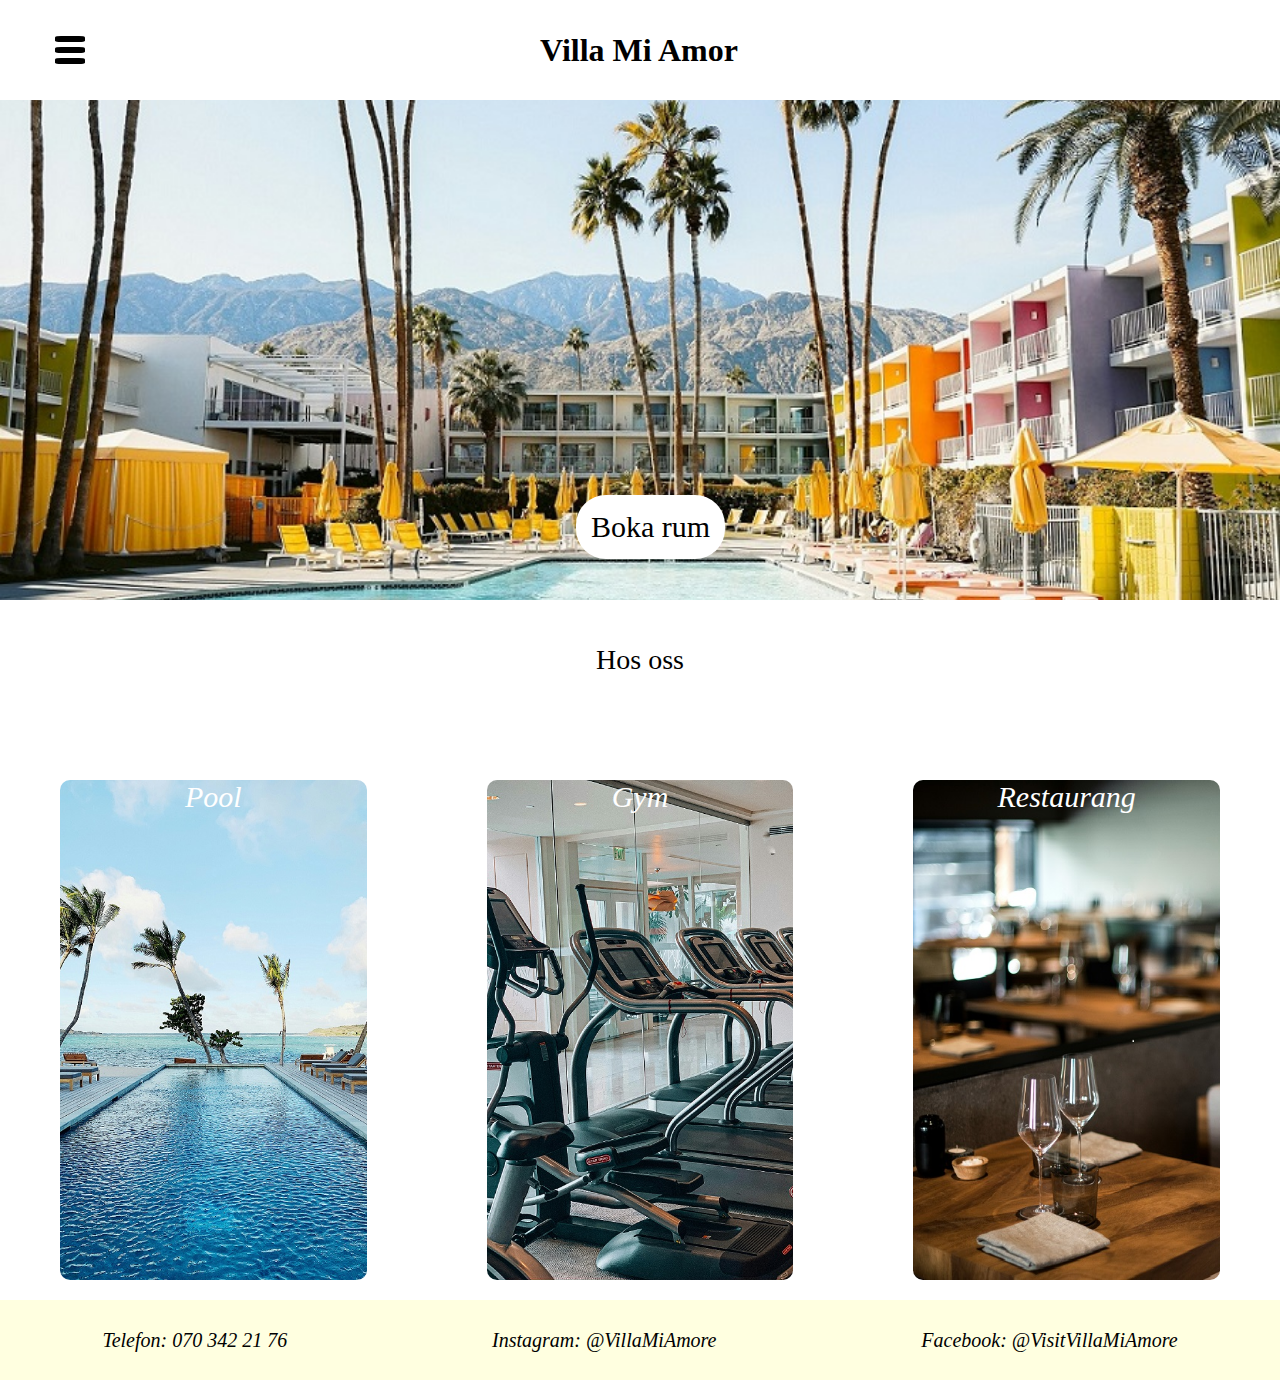
<file: index.html>
<!DOCTYPE html>
<html lang="en">
<head>
    <meta charset="UTF-8">
    <meta http-equiv="X-UA-Compatible" content="IE=edge">
    <meta name="viewport" content="width=device-width, initial-scale=1.0">
    <title>Villa Mi Amor</title>
    <link rel="stylesheet" href="css/style.css">

</head>
<body>
    <div id="hela">
        <header><ul><li><a href="index.html"><h1 id="mainh1">Villa Mi Amor</h1></a></li></ul>
            <ul id="link_list">
                <li><a href="index.html">Startsida</a></li>
                <li><a href="boka.html">Boka rum</a></li>
                <li><a href="restaurang.html">Restaurang</a></li>
                <li><a href="hos_oss.html">Hos oss</a></li>
            </ul>
            <section id="burger">
                <div id="burger_line_1" class="burger_line"></div>
                <div id="burger_line_2" class="burger_line"></div>
                <div id="burger_line_3" class="burger_line"></div>
            </section>
        </header>

        <div id="grid_wrapper">

            <section id="section_1">
                <a href="boka.html" id="button">Boka rum</a>
            </section>
            
            <section id="section_2"> Hos oss </section>  

            <article id="article_1">Pool</article>
            <article id="article_2">Gym</article>
            <article id="article_3">Restaurang</article>


        </div>

        <footer>
            
            <p>Telefon: 070 342 21 76</p>
            <p>Instagram: @VillaMiAmore</p>
            <p>Facebook: @VisitVillaMiAmore</p>
    
        </footer>
    </div>

    <script src="js/script.js"></script>
</body>
</html>
</file>
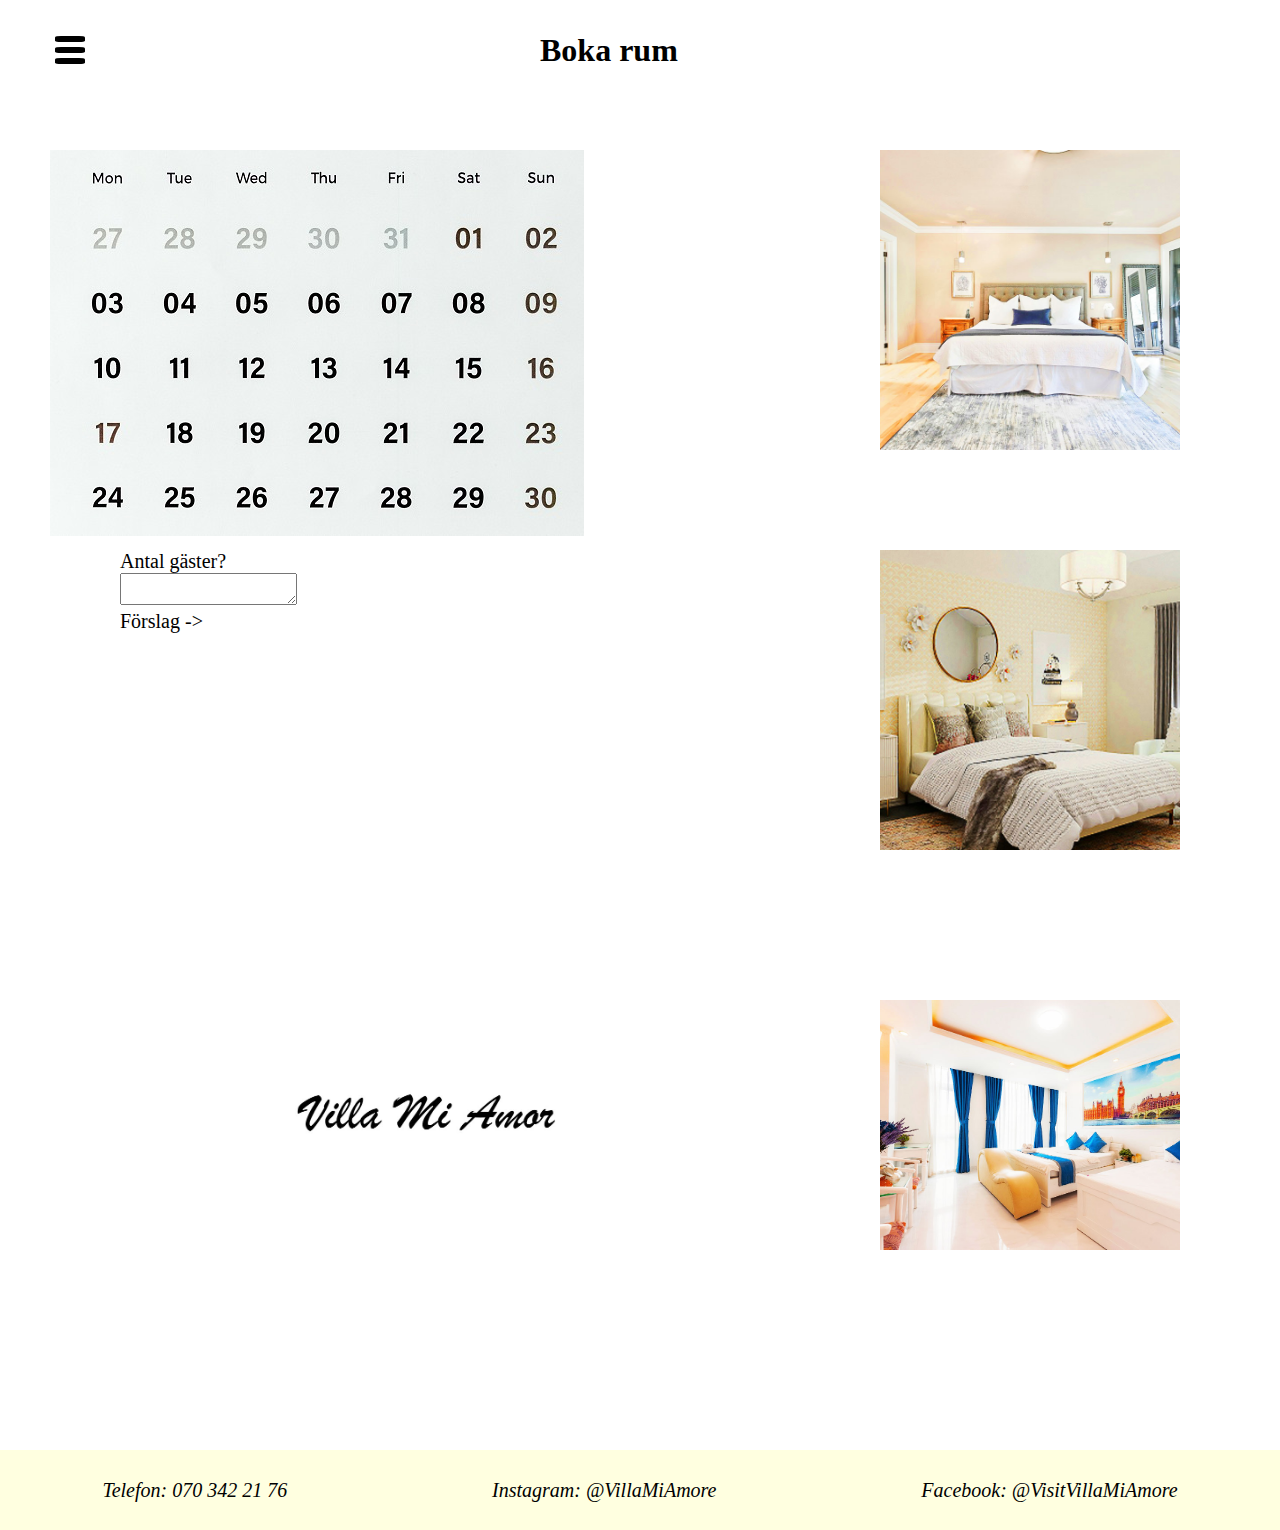
<file: boka.html>
<!DOCTYPE html>
<html lang="en">
<head>
    <meta charset="UTF-8">
    <meta http-equiv="X-UA-Compatible" content="IE=edge">
    <meta name="viewport" content="width=device-width, initial-scale=1.0">
    <title>Villa Mi Amor</title>
    <link rel="stylesheet" href="css/style.css">

</head>
<body>
        <header><ul><li><a href="index.html"><h1 id="mainh1">Boka rum</h1></a></li></ul>
            <ul id="link_list">
                <li><a href="index.html">Startsida</a></li>
                <li><a href="boka.html">Boka rum</a></li>
                <li><a href="restaurang.html">Restaurang</a></li>
                <li><a href="hos_oss.html">Hos oss</a></li>
            </ul>
            <section id="burger">
                <div id="burger_line_1" class="burger_line"></div>
                <div id="burger_line_2" class="burger_line"></div>
                <div id="burger_line_3" class="burger_line"></div>
            </section>
        </header>

        <div id="grid_wrapper4">

            <section id="section1_4"><img src="img/kalender.jpg" alt="kalender"></section>
            
            <section id="section2_4"></section>

            <section id="section3_4">
            <ul>
                <li><a>Antal gäster?</a></li>
                <li><textarea></textarea></li>
                <li><a>Förslag -></a></li>
            </ul>
            </section>

            <section id="section4_4"></section>
            <section id="section5_4"></section>
            <section id="section6_4"></section>


        </div>

        <footer>
            
           <p>Telefon: 070 342 21 76</p>
           <p>Instagram: @VillaMiAmore</p>
           <p>Facebook: @VisitVillaMiAmore</p>
        
        
        </footer>

    <script src="js/script.js"></script>
</body>
</html>
</file>
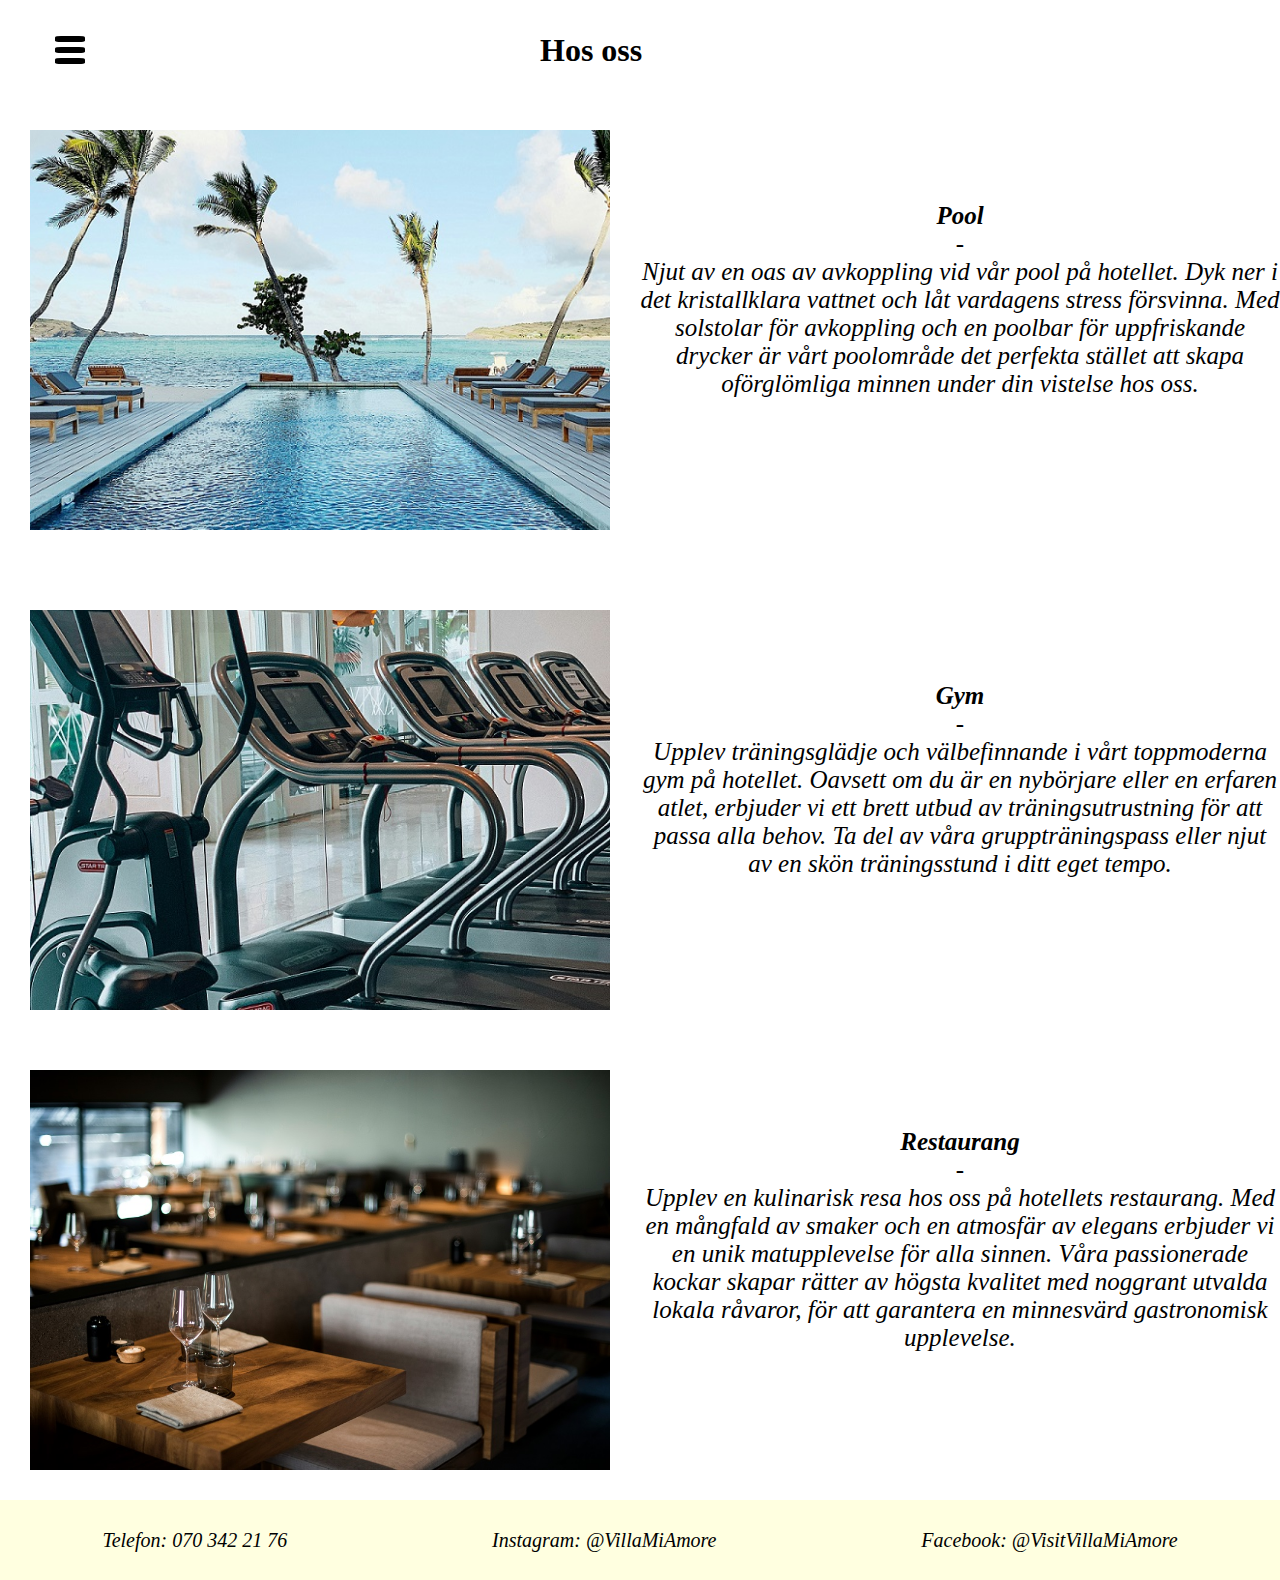
<file: hos_oss.html>
<!DOCTYPE html>
<html lang="en">
<head>
    <meta charset="UTF-8">
    <meta http-equiv="X-UA-Compatible" content="IE=edge">
    <meta name="viewport" content="width=device-width, initial-scale=1.0">
    <title>Villa Mi Amor</title>
    <link rel="stylesheet" href="css/style.css">

</head>
<body>
        <header><ul><li><a href="index.html"><h1 id="mainh1">Hos oss</h1></a></li></ul>
            <ul id="link_list">
                <li><a href="index.html">Startsida</a></li>
                <li><a href="boka.html">Boka rum</a></li>
                <li><a href="restaurang.html">Restaurang</a></li>
                <li><a href="hos_oss.html">Hos oss</a></li>
            </ul>
            <section id="burger">
                <div id="burger_line_1" class="burger_line"></div>
                <div id="burger_line_2" class="burger_line"></div>
                <div id="burger_line_3" class="burger_line"></div>
            </section>
        </header>

        <div id="grid_wrapper3">

            <section id="section1_3"></section>
            
            <section id="section2_3">
            <ul>
                <li><a><b>Pool</b></a></li>
                <li><a>-</a></li>
                <li><a>Njut av en oas av avkoppling vid vår pool på hotellet. Dyk ner i det kristallklara vattnet och låt vardagens stress försvinna. Med solstolar för avkoppling och en poolbar för uppfriskande drycker är vårt poolområde det perfekta stället att skapa oförglömliga minnen under din vistelse hos oss.</a></li>
                
            </ul>
            </section>

            <section id="section3_3"> </section>

            <section id="section4_3">
                <ul>
                    <li><a><b>Gym</b></a></li>
                    <li><a>-</a></li>
                    <li><a>Upplev träningsglädje och välbefinnande i vårt toppmoderna gym på hotellet. Oavsett om du är en nybörjare eller en erfaren atlet, erbjuder vi ett brett utbud av träningsutrustning för att passa alla behov. Ta del av våra gruppträningspass eller njut av en skön träningsstund i ditt eget tempo.</a></li>
                    
                </ul>
            </section>

            <section id="section5_3"></section>

            <section id="section6_3">
                <ul>
                    <li><a><b>Restaurang</b></a></li>
                    <li><a>-</a></li>
                    <li><a>Upplev en kulinarisk resa hos oss på hotellets restaurang. Med en mångfald av smaker och en atmosfär av elegans erbjuder vi en unik matupplevelse för alla sinnen. Våra passionerade kockar skapar rätter av högsta kvalitet med noggrant utvalda lokala råvaror, för att garantera en minnesvärd gastronomisk upplevelse.</a></li>
                    
                </ul>
            </section>

        </div>

        <footer>
            
            <p>Telefon: 070 342 21 76</p>
            <p>Instagram: @VillaMiAmore</p>
            <p>Facebook: @VisitVillaMiAmore</p>
        
        
        </footer>

    <script src="js/script.js"></script>
</body>
</html>
</file>
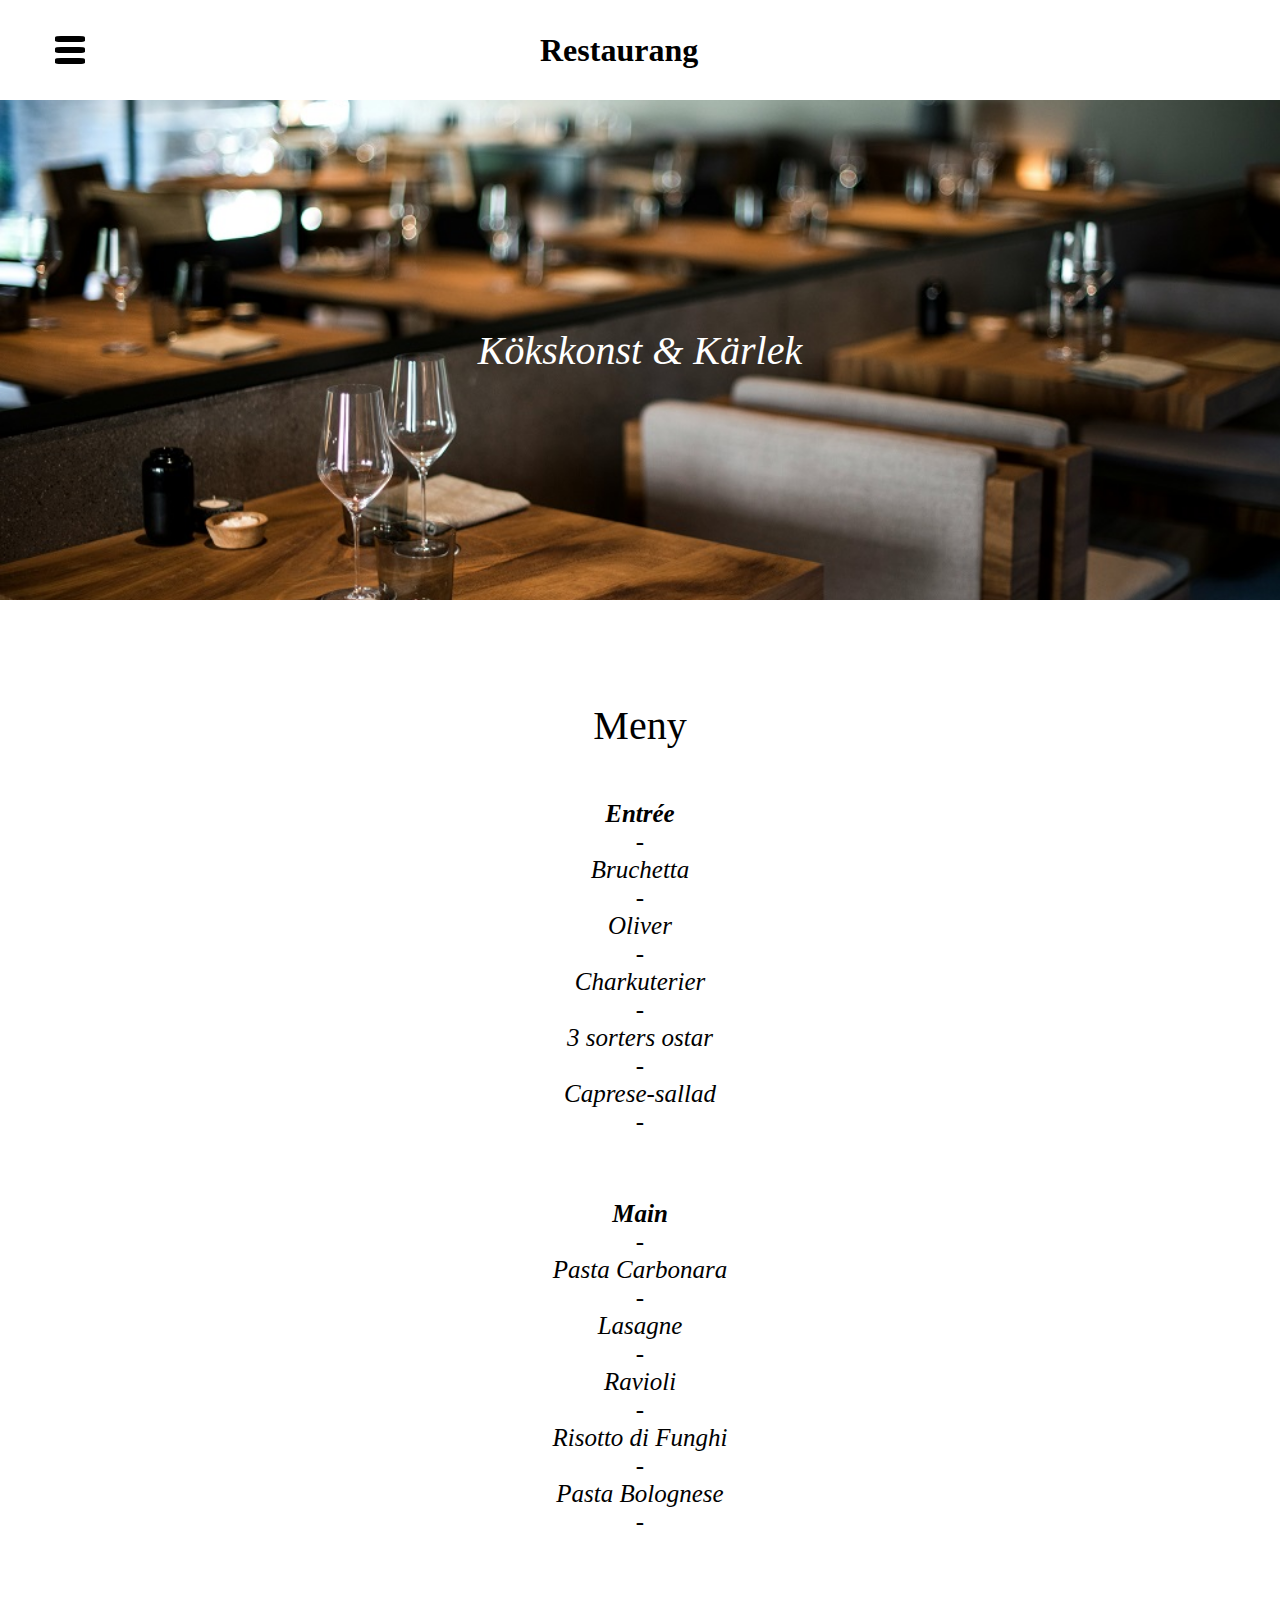
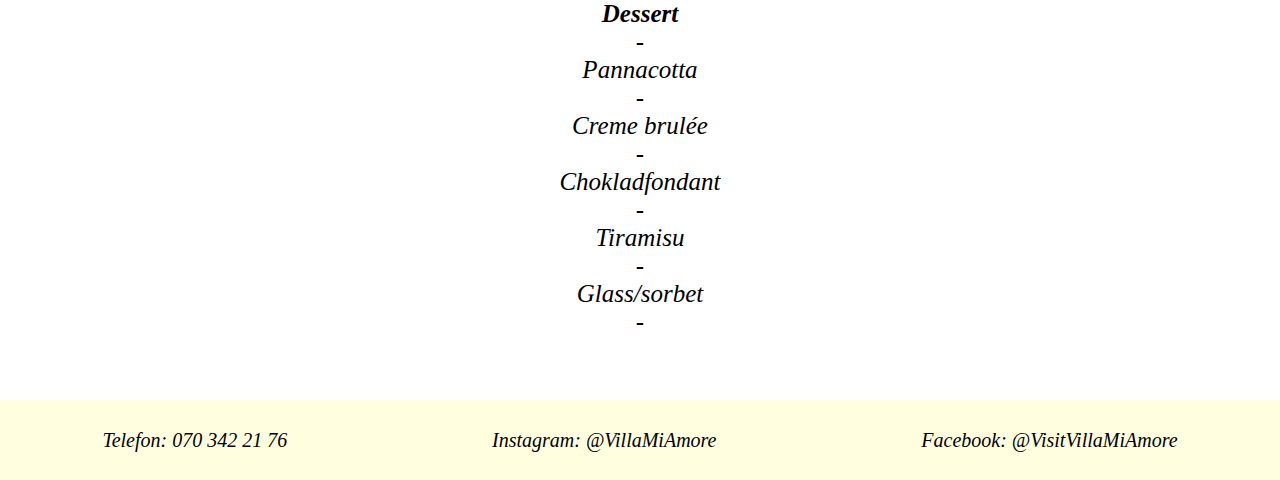
<file: restaurang.html>
<!DOCTYPE html>
<html lang="en">
<head>
    <meta charset="UTF-8">
    <meta http-equiv="X-UA-Compatible" content="IE=edge">
    <meta name="viewport" content="width=device-width, initial-scale=1.0">
    <title>Villa Mi Amor</title>
    <link rel="stylesheet" href="css/style.css">

</head>
<body>
        <header><ul><li><a href="index.html"><h1 id="mainh1">Restaurang</h1></a></li></ul>
            <ul id="link_list">
                <li><a href="index.html">Startsida</a></li>
                <li><a href="boka.html">Boka rum</a></li>
                <li><a href="restaurang.html">Restaurang</a></li>
                <li><a href="hos_oss.html">Hos oss</a></li>
            </ul>
            <section id="burger">
                <div id="burger_line_1" class="burger_line"></div>
                <div id="burger_line_2" class="burger_line"></div>
                <div id="burger_line_3" class="burger_line"></div>
            </section>
        </header>

        <div id="grid_wrapper2">

            <section id="section1">Kökskonst & Kärlek</section>
            
        
            <section id="section2">Meny</section>

            <section id="section3">
            <ul>
                <li><a><b>Entrée</b></a></li>
                <li><a>-</a></li>
                <li><a>Bruchetta</a></li>
                <li><a>-</a></li>
                <li><a>Oliver</a></li>
                <li><a>-</a></li>
                <li><a>Charkuterier</a></li>
                <li><a>-</a></li>
                <li><a>3 sorters ostar</a></li>
                <li><a>-</a></li>
                <li><a>Caprese-sallad</a></li>
                <li><a>-</a></li>
            </ul>
            </section>

            <section id="section4">
                <ul>
                    <li><a><b>Main</b></a></li>
                    <li><a>-</a></li>
                    <li><a>Pasta Carbonara</a></li>
                    <li><a>-</a></li>
                    <li><a>Lasagne</a></li>
                    <li><a>-</a></li>
                    <li><a>Ravioli</a></li>
                    <li><a>-</a></li>
                    <li><a>Risotto di Funghi</a></li>
                    <li><a>-</a></li>
                    <li><a>Pasta Bolognese</a></li>
                    <li><a>-</a></li>
                </ul>
            </section>

            <section id="section5">
                <ul>
                    <li><a><b>Dessert</b></a></li>
                    <li><a>-</a></li>
                    <li><a>Pannacotta</a></li>
                    <li><a>-</a></li>
                    <li><a>Creme brulée</a></li>
                    <li><a>-</a></li>
                    <li><a>Chokladfondant</a></li>
                    <li><a>-</a></li>
                    <li><a>Tiramisu</a></li>
                    <li><a>-</a></li>
                    <li><a>Glass/sorbet</a></li>
                    <li><a>-</a></li>
                </ul>
            </section>


        </div>

        <footer>
            
            <p>Telefon: 070 342 21 76</p>
            <p>Instagram: @VillaMiAmore</p>
            <p>Facebook: @VisitVillaMiAmore</p>
        
        
        </footer>

    <script src="js/script.js"></script>
</body>
</html>
</file>
<file: css/style.css>
*{
    margin: 0;
    padding: 0;
    box-sizing: border-box;
    --burgerline_width: 30px;
    --burgerline_height: 6px;
    --burgerline_margin: 5px;
    
    --background_color: white;
}
#link_list {
    background: var(--background_color);
    display: flex;
    flex-direction: column;
    height: 300px;
    width: 200px;
    position: absolute;
    top: -400px;
    align-items: center;
    justify-content: space-around;
    list-style: none;
    transition: all 0.5s;
}

.links_visible {
    transform: translateY(500px);
}

#link_list a {
    text-decoration: none;
    color: black;
    font-weight: bold;
    font-size: 1.25rem;
    letter-spacing: 0.1875rem;
    text-transform: uppercase;
    width: 200px;
    height: 3rem;
    display: flex;
    justify-content: center;
}

#link_list a:hover {
    background: white;
    color: rgb(209, 209, 28);
}

.burger_line {
    width: var(--burgerline_width);
    height: var(--burgerline_height);
    margin: var(--burgerline_margin);
    background: black;
    border-radius: 20%;
    transition: all 0.5s;
}

.burger_in_x_form #burger_line_2 {
    opacity: 0;
}

.burger_in_x_form #burger_line_1 {
    transform: translateY(calc(var(--burgerline_height) + var(--burgerline_margin))) rotate(45deg);
}

.burger_in_x_form #burger_line_3 {
    transform: translateY(calc((-1)*(var(--burgerline_height) + var(--burgerline_margin)))) rotate(-45deg);
}

#burger {
    margin-left: 50px;
    margin-right: 450px;
    cursor: pointer;
}

#grid_wrapper {

    display: grid;
    height: 1200px;
    grid-template-columns: 1fr 1fr 1fr;
    grid-template-rows: 1fr 1fr 1fr;
    grid-template-areas:
    "se1 se1 se1"
    "se2 se2 se2"
    "ar1 ar2 ar3"
    ;
}

#button {
    position: absolute;
    top: 55%;
    left: 45%;
    background-color: white;
    color: black;
    font-size: 30px;
    font-family: 'Times New Roman', Times, serif;
    padding: 15px;
    border-radius: 30px;
}

#mainh1 {
    color: black;
    list-style: none;
    text-decoration: none;
    font-family: 'Times New Roman', Times, serif;
}

a {
    list-style: none;
    text-decoration: none;
}

li {
    list-style: none;
}

header {
    background-color: var(--background_color);
    grid-area: hea;
    display: flex;
    justify-content: flex-end;
    align-items: center;
    font-size: 1rem;
    height: 100px;
    flex-direction: row-reverse;
}


#section_1 {
    grid-area: se1;
    background-image: url(../img/hotell1.jpg);
    background-position: center;
    background-size: cover;
    height: 500px;
    
    
}

#section_2 {
    grid-area: se2;
    background-color: white;
    height: 120px;
    display: flex;
    justify-content: center;
    align-items: center;
    font-family:'Times New Roman', Times, serif;
    font-size: 1.75rem;
    color: black;
}
   
 #article_1 {
    display: flex;
    grid-area: ar1;
    background-color: aqua;
    height: 500px;
    margin: 60px;
    background-image: url(../img/pool.jpg);
    background-position: center;
    background-size: cover;
    font-family: 'Times New Roman', Times, serif;
    color: white;
    font-size: 30px;
    justify-content: center;
    font-style: italic;
    border-radius: 10px;
    
}

#article_2 {
    
    display: flex;
    grid-area: ar2;
    background-color: antiquewhite;
    height: 500px;
    margin: 60px; 
    background-image: url(../img/gym.jpg);
    background-position: center;
    background-size: cover;
    font-family: 'Times New Roman', Times, serif;
    color: white;
    font-size: 30px;
    justify-content: center;
    font-style: italic;
    border-radius: 10px;

}

#article_3 {

    display: flex;
    grid-area: ar3;
    background-color: black;
    height: 500px;
    margin: 60px;
    background-image: url(../img/restaurang.jpg);
    background-position: center;
    background-size: cover;
    font-family: 'Times New Roman', Times, serif;
    color: white;
    font-size: 30px;
    justify-content: center;
    font-style: italic;
    border-radius: 10px;
    
}

footer{
    background-color: lightyellow;
    height: 5rem;
    font-family: 'Times New Roman', Times, serif;
    font-style: italic;
    display:flex;
    justify-content: space-around;
    align-items: center;
    font-size: 20px;
}

#hela {
    display: flex;
    flex-direction: column;
}

#grid_wrapper2 {

        display: grid;
        height: 1900px;
        grid-template-columns: 1fr;
        grid-template-rows: 1fr;
        grid-template-areas:
        "se1"
        "se2"
        "se3"
        "se4"
        "se5"
        ;
    }
    
    #mainh1 {
        color: black;
        list-style: none;
        text-decoration: none;
        font-family: 'Times New Roman', Times, serif;
      
    }
    
    a {
        list-style: none;
        text-decoration: none;
    }
    
    li {
        list-style: none;
    }
    
    header {
        background-color: var(--background_color);
        grid-area: hea;
        display: flex;
        justify-content: flex-end;
        align-items: center;
        font-size: 1rem;
        height: 100px;
        flex-direction: row-reverse;
    }
    
    
    #section1 {
        grid-area: se1;
        background-image: url(../img/restaurang1.jpg);
        background-position: center;
        background-size: cover;
        height: 500px;
        display: flex;
        font-size: 40px;
        justify-content: center;
        align-items: center;
        font-style: italic;
        color: white;
        
    }
    
    #section2 {
        grid-area: se2;
        background-color: white;
        height: 150px;
        display: flex;
        justify-content: center;
        align-items: center;
        font-family:'Times New Roman', Times, serif;
        font-size: 40px;
        color: black;

    }
       
     #section3 {
        
        display: flex;
        grid-area: se3;
        height: 400px;
        font-family: 'Times New Roman', Times, serif;
        color: black;
        font-size: 25px;
        justify-content: center;
        text-align: center;
        font-style: italic
        
    }
    
    #section4 {
        
        display: flex;
        grid-area: se4;
        height: 400px;
        font-family: 'Times New Roman', Times, serif;
        color: black;
        font-size: 25px;
        justify-content: center;
        font-style: italic;
        text-align: center;
    
    }
    
    #section5 {
    
        display: flex;
        grid-area: se5;
        height: 400px;
        font-family: 'Times New Roman', Times, serif;
        color: black;
        font-size: 25px;
        justify-content: center;
        font-style: italic;
        text-align: center;
        
    }
    
    footer{
        background-color: lightyellow;
        height: 5rem;
        font-family: 'Times New Roman', Times, serif;
        font-style: italic;
        display:flex;
        justify-content: space-around;
        align-items: center;
        font-size: 20px;
    }

    #grid_wrapper3 {

        display: grid;
        height: 1400px;
        grid-template-columns: 1fr 1fr;
        grid-template-rows: 1fr;
        grid-template-areas:
        "se1 se2"
        "se3 se4"
        "se5 se6"
        ;
    }
    
    #mainh1 {
        color: black;
        list-style: none;
        text-decoration: none;
        font-family: 'Times New Roman', Times, serif;
      
    }
    
    a {
        list-style: none;
        text-decoration: none;
    }
    
    li {
        list-style: none;
    }
    
    header {
        background-color: var(--background_color);
        grid-area: hea;
        display: flex;
        justify-content: flex-end;
        align-items: center;
        font-size: 1rem;
        height: 100px;
        flex-direction: row-reverse;
    }
    
    
    #section1_3 {
        grid-area: se1;
        background-image: url(../img/pool.jpg);
        background-position: center;
        background-size: cover;
        height: 400px;
        margin: 30px;
        
    }
    
    #section2_3 {
        grid-area: se2;
        background-color: white;
        height: 400px;
        display: flex;
        justify-content: center;
        align-items: center;
        font-family:'Times New Roman', Times, serif;
        font-size: 25px;
        text-align: center;
        color: black;
        font-style: italic;
        

    }
       
     #section3_3 {
        
        display: flex;
        grid-area: se3;
        height: 400px;
        background-image: url(../img/gym.jpg);
        background-position: center;
        background-size: cover;
        margin: 30px;
    }
    
    #section4_3 {
        
        display: flex;
        grid-area: se4;
        height: 400px;
        font-family: 'Times New Roman', Times, serif;
        color: black;
        align-items: center;
        font-size: 25px;
        justify-content: center;
        text-align: center;
        font-style: italic;
    
    }
    
    #section5_3 {
    
        display: flex;
        grid-area: se5;
        height: 400px;
        background-image: url(../img/restaurang1.jpg);
        background-position: center;
        background-size: cover;
        margin: 30px;
    
    }

    #section6_3 {
    
        display: flex;
        grid-area: se6;
        height: 400px;
        font-family: 'Times New Roman', Times, serif;
        color: black;
        font-size: 25px;
        justify-content: center;
        font-style: italic;
        text-align: center;
        align-items: center;
        
    }
    
    footer{
        background-color: lightyellow;
        height: 5rem;
        font-family: 'Times New Roman', Times, serif;
        font-style: italic;
        display:flex;
        justify-content: space-around;
        align-items: center;
        font-size: 20px;
    }

    #grid_wrapper4 {

        display: grid;
        height: 1350px;
        grid-template-columns: 1fr 1fr 1fr;
        grid-template-rows: 1fr 1fr 1fr;
        grid-template-areas:
        "se1 se1 se2"
        "se3 se3 se4"
        "se5 se5 se6"
        ;
    }
    
    #mainh1 {
        color: black;
        list-style: none;
        text-decoration: none;
        font-family: 'Times New Roman', Times, serif;
      
    }
    
    a {
        list-style: none;
        text-decoration: none;
    }
    
    li {
        list-style: none;
    }
    
    header {
        background-color: var(--background_color);
        grid-area: hea;
        display: flex;
        justify-content: flex-end;
        align-items: center;
        font-size: 1rem;
        height: 100px;
        flex-direction: row-reverse;
    }
    
    
    #section1_4 {
        grid-area: se1;
        height: 350px;
        margin: 50px;
    }

    #section2_4 {
        display: flex;
        grid-area: se2;
        height: 250px;
        background-image: url(../img/hotellrum1.jpg);
        background-position: center;
        background-size: cover;
        margin: 50px;
        margin-right: 100px;
        padding: 150px;
        margin-bottom: 20px;
    
    }
       
     #section3_4 {
        display: flex;
        grid-area: se3;
        height: 400px;
        justify-content: left;
        font-size: 20px;
        margin-left: 120px;
    
    }

    
    #section4_4 {

        display: flex;
        grid-area: se4;
        height: 250px;
        background-image: url(../img/rum2.jpg);
        background-position: top;
        background-size: cover;
        margin-right: 100px;
        padding: 150px;
        margin-left: 50px;
    }

    #section5_4 {
        
        display: flex;
        grid-area: se5;
        height: 250px;
        background-image: url(../img/heart1.jpg);
        background-position: center;
        background-size: cover;
    }

    #section6_4 {
        
        display: flex;
        grid-area: se6;
        height: 250px;
        background-image: url(../img/sovrum3.jpg);
        background-position: top;
        background-size: cover;
        margin-right: 100px;
        padding: 120px;
        margin-left: 50px;
    
    }
    
    footer{
        background-color: lightyellow;
        height: 5rem;
        font-family: 'Times New Roman', Times, serif;
        font-style: italic;
        display:flex;
        justify-content: space-around;
        align-items: center;
        font-size: 20px;
    }


    /* telefonanpassning */

    @media only screen and (max-width: 600px) {
       
    
        #grid_wrapper {
            grid-template-columns: 1fr;
            grid-template-rows: auto;
            grid-template-areas:
                "hea"
                "se1"
                "se2"
                "ar1"
                "ar2"
                "ar3"
                "foo";
        }

        header {
            grid-area: hea;
            flex-direction: column;
            margin-top: 25px;
        }

        #link_list {
            display: flex;
            flex-direction: row;
            position: static;
            height: auto;
            width: auto;
            margin-top: 20px;
        }
    
        #link_list a {
            width: auto;
            padding: 5px;
            font-size: 15px;
        }
    
        #burger {
            display: none;
        }    
    
        #section_1, #article_1, #article_2, #article_3 {
            height: 225px;
            margin: 17.5px;
        }
    
        #button {
            top: auto;
            left: auto;
            margin: 160px;
            display: block;
            text-align: center;
            font-size: 20px;
        }

        #footer {

            grid-area: foo;
            background-color: lightyellow;
            height: 20px;
            font-family: 'Times New Roman', Times, serif;
            font-style: italic;
            display:flex;
            justify-content: space-around;
            align-items: center;
            font-size: 20px;
        }
    
        #grid_wrapper2 {
            grid-template-columns: 1fr;
            grid-template-rows: auto;
            grid-template-areas:
            "hea"
            "se1"
            "se2"
            "se3"
            "se4"
            "se5"
            "foo"
            ;
        }

        header {
            grid-area: hea;
            flex-direction: column;
            margin-top: 25px;
        }

        #link_list {
            display: flex;
            flex-direction: row;
            position: static;
            height: auto;
            width: auto;
            margin-top: 20px;
        }
    
        #link_list a {
            width: auto;
            padding: 5px;
            font-size: 15px;
        }
    
        #burger {
            display: none;
        }    
    
        #section_1, #article_1, #article_2, #article_3 {
            height: 225px;
            margin: 17.5px;
        }
    
        #footer {

            grid-area: foo;
            background-color: lightyellow;
            height: 20px;
            font-family: 'Times New Roman', Times, serif;
            font-style: italic;
            display:flex;
            justify-content: space-around;
            align-items: center;
            font-size: 20px;
        }
        
        #grid_wrapper3 {
            grid-template-columns: 1fr;
            grid-template-rows: auto;
            grid-template-areas:
            "hea"
            "se1" 
            "se2"
            "se3" 
            "se4"
            "se5" 
            "se6"
            "foo"
            ;
        }

        header {
            grid-area: hea;
            flex-direction: column;
            margin-top: 25px;
        }

        #link_list {
            display: flex;
            flex-direction: row;
            position: static;
            height: auto;
            width: auto;
            margin-top: 20px;
        }
    
        #link_list a {
            width: auto;
            padding: 5px;
            font-size: 15px;
        }
    
        #burger {
            display: none;
        }    
    
        #section1_3, #section2_3, #section3_3, #section4_3, #section5_3, #section6_3 {
            height: 225px;
            font-size: 20px;
            margin: 5px;
        }

        #footer {

            grid-area: foo;
            background-color: lightyellow;
            height: 20px;
            font-family: 'Times New Roman', Times, serif;
            font-style: italic;
            display:flex;
            justify-content: space-around;
            align-items: center;
            font-size: 10px;
        }

         #grid_wrapper4 {
            grid-template-columns: 1fr;
            grid-template-rows: auto;
            grid-template-areas:
                "hea"
                "se1"
                "se2"
                "se3"
                "se4"
                "se5"
                "foo";            
            }
    
            header {
                grid-area: hea;
                flex-direction: column;
                margin-top: 25px;
            }

            #link_list {
                display: flex;
                flex-direction: row;
                position: static;
                height: auto;
                width: auto;
                margin-top: 20px;
            }
        
            #link_list a {
                width: auto;
                padding: 5px;
                font-size: 15px;
            }
        
            #burger {
                display: none;
            }    


        #section1_4 {
            grid-area: se1;
            height: auto;
            margin: 0px;
            margin-top: 10px;
        }
        
        #section2_4 {
            grid-area: se3;
            height: 40px;
            margin: 10px;
            align-items: center;
        }
        
        #section3_4 {
            grid-area: se2;
            height: 40px;
            margin: 15px;
            align-items: center;
        }
        
        #section4_4 {
            grid-area: se4;
            height: 40px;
            margin: 10px;
            align-items: center;
        }
        
        #section6_4 {
            grid-area: se5;
            height: 40px;
            margin: 10px;
            align-items: center;
        }

            #footer {

                grid-area: foo;
                background-color: lightyellow;
                height: 20px;
                font-family: 'Times New Roman', Times, serif;
                font-style: italic;
                display:flex;
                justify-content: space-around;
                align-items: center;
                font-size: 10px;
            }
    }
</file>
